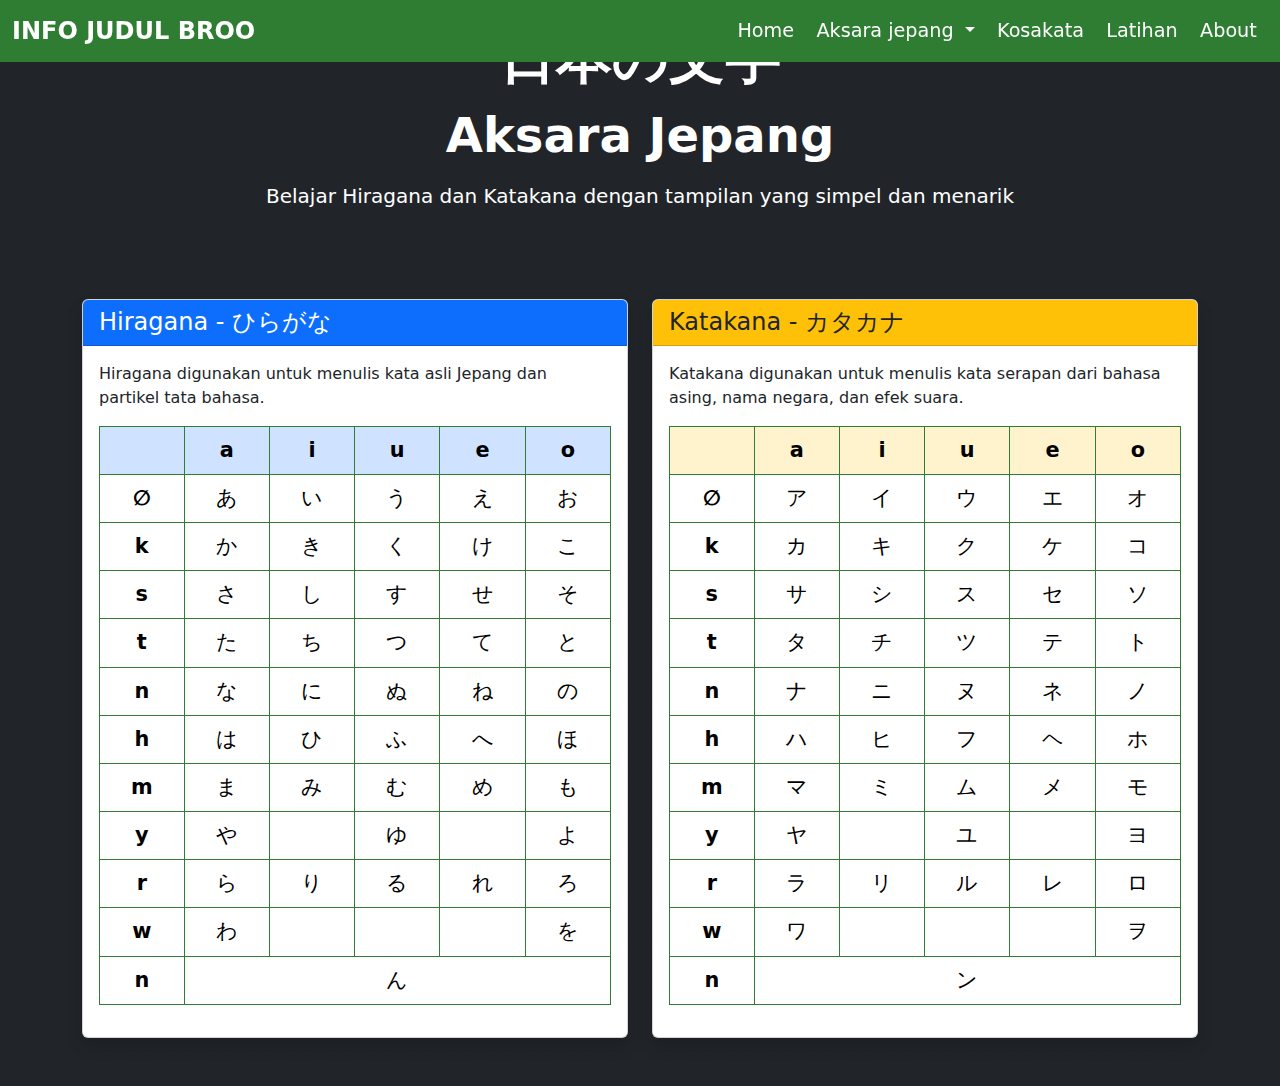
<file: public/aksara-jepang.html>
<!DOCTYPE html>
<html lang="en">
  <head>
    <meta charset="UTF-8" />
    <meta name="viewport" content="width=device-width, initial-scale=1.0" />
    <link rel="stylesheet" href="bootstrap/css/bootstrap.min.css" />
    <link rel="stylesheet" href="css/styles.css" />
    <title>Aksara Jepang</title>
  </head>
  <body class="bg-dark">
    <!-- Navbar -->
    <div id="navbar-placeholder"></div>

    <!-- Hero Section -->
    <section class="section-aksara-jepang text-white text-center py-4">
      <div class="container">
        <h1 class="fw-bold mb-3 display-4">日本の文字</h1>
        <p class="fw-bold mb-3 display-5">Aksara Jepang</p>
        <p class="lead">
          Belajar Hiragana dan Katakana dengan tampilan yang simpel dan menarik
        </p>
      </div>
    </section>

    <div class="container py-5">
      <div class="row g-4">
        <!-- Card Hiragana -->
        <div class="col-md-6">
          <div class="card shadow">
            <div class="card-header bg-primary text-white">
              <h4 class="mb-0">Hiragana - ひらがな</h4>
            </div>
            <div class="card-body">
              <p>
                Hiragana digunakan untuk menulis kata asli Jepang dan partikel
                tata bahasa.
              </p>
              <div class="table-responsive">
                <table class="table table-bordered text-center">
                  <thead class="table-primary">
                    <tr>
                      <th></th>
                      <th>a</th>
                      <th>i</th>
                      <th>u</th>
                      <th>e</th>
                      <th>o</th>
                    </tr>
                  </thead>
                  <tbody>
                    <tr>
                      <th>∅</th>
                      <td>あ</td>
                      <td>い</td>
                      <td>う</td>
                      <td>え</td>
                      <td>お</td>
                    </tr>
                    <tr>
                      <th>k</th>
                      <td>か</td>
                      <td>き</td>
                      <td>く</td>
                      <td>け</td>
                      <td>こ</td>
                    </tr>
                    <tr>
                      <th>s</th>
                      <td>さ</td>
                      <td>し</td>
                      <td>す</td>
                      <td>せ</td>
                      <td>そ</td>
                    </tr>
                    <tr>
                      <th>t</th>
                      <td>た</td>
                      <td>ち</td>
                      <td>つ</td>
                      <td>て</td>
                      <td>と</td>
                    </tr>
                    <tr>
                      <th>n</th>
                      <td>な</td>
                      <td>に</td>
                      <td>ぬ</td>
                      <td>ね</td>
                      <td>の</td>
                    </tr>
                    <tr>
                      <th>h</th>
                      <td>は</td>
                      <td>ひ</td>
                      <td>ふ</td>
                      <td>へ</td>
                      <td>ほ</td>
                    </tr>
                    <tr>
                      <th>m</th>
                      <td>ま</td>
                      <td>み</td>
                      <td>む</td>
                      <td>め</td>
                      <td>も</td>
                    </tr>
                    <tr>
                      <th>y</th>
                      <td>や</td>
                      <td></td>
                      <td>ゆ</td>
                      <td></td>
                      <td>よ</td>
                    </tr>
                    <tr>
                      <th>r</th>
                      <td>ら</td>
                      <td>り</td>
                      <td>る</td>
                      <td>れ</td>
                      <td>ろ</td>
                    </tr>
                    <tr>
                      <th>w</th>
                      <td>わ</td>
                      <td></td>
                      <td></td>
                      <td></td>
                      <td>を</td>
                    </tr>
                    <tr>
                      <th>n</th>
                      <td colspan="5">ん</td>
                    </tr>
                  </tbody>
                </table>
              </div>
            </div>
          </div>
        </div>

        <!-- Card Katakana -->
        <div class="col-md-6">
          <div class="card shadow">
            <div class="card-header bg-warning">
              <h4 class="mb-0">Katakana - カタカナ</h4>
            </div>
            <div class="card-body">
              <p>
                Katakana digunakan untuk menulis kata serapan dari bahasa asing,
                nama negara, dan efek suara.
              </p>
              <div class="table-responsive">
                <table class="table table-bordered text-center">
                  <thead class="table-warning">
                    <tr>
                      <th></th>
                      <th>a</th>
                      <th>i</th>
                      <th>u</th>
                      <th>e</th>
                      <th>o</th>
                    </tr>
                  </thead>
                  <tbody>
                    <tr>
                      <th>∅</th>
                      <td>ア</td>
                      <td>イ</td>
                      <td>ウ</td>
                      <td>エ</td>
                      <td>オ</td>
                    </tr>
                    <tr>
                      <th>k</th>
                      <td>カ</td>
                      <td>キ</td>
                      <td>ク</td>
                      <td>ケ</td>
                      <td>コ</td>
                    </tr>
                    <tr>
                      <th>s</th>
                      <td>サ</td>
                      <td>シ</td>
                      <td>ス</td>
                      <td>セ</td>
                      <td>ソ</td>
                    </tr>
                    <tr>
                      <th>t</th>
                      <td>タ</td>
                      <td>チ</td>
                      <td>ツ</td>
                      <td>テ</td>
                      <td>ト</td>
                    </tr>
                    <tr>
                      <th>n</th>
                      <td>ナ</td>
                      <td>ニ</td>
                      <td>ヌ</td>
                      <td>ネ</td>
                      <td>ノ</td>
                    </tr>
                    <tr>
                      <th>h</th>
                      <td>ハ</td>
                      <td>ヒ</td>
                      <td>フ</td>
                      <td>ヘ</td>
                      <td>ホ</td>
                    </tr>
                    <tr>
                      <th>m</th>
                      <td>マ</td>
                      <td>ミ</td>
                      <td>ム</td>
                      <td>メ</td>
                      <td>モ</td>
                    </tr>
                    <tr>
                      <th>y</th>
                      <td>ヤ</td>
                      <td></td>
                      <td>ユ</td>
                      <td></td>
                      <td>ヨ</td>
                    </tr>
                    <tr>
                      <th>r</th>
                      <td>ラ</td>
                      <td>リ</td>
                      <td>ル</td>
                      <td>レ</td>
                      <td>ロ</td>
                    </tr>
                    <tr>
                      <th>w</th>
                      <td>ワ</td>
                      <td></td>
                      <td></td>
                      <td></td>
                      <td>ヲ</td>
                    </tr>
                    <tr>
                      <th>n</th>
                      <td colspan="5">ン</td>
                    </tr>
                  </tbody>
                </table>
              </div>
            </div>
          </div>
        </div>
      </div>
    </div>

    <script src="bootstrap/js/bootstrap.bundle.js"></script>
    <script src="js/main.js"></script>
  </body>
</html>
</file>
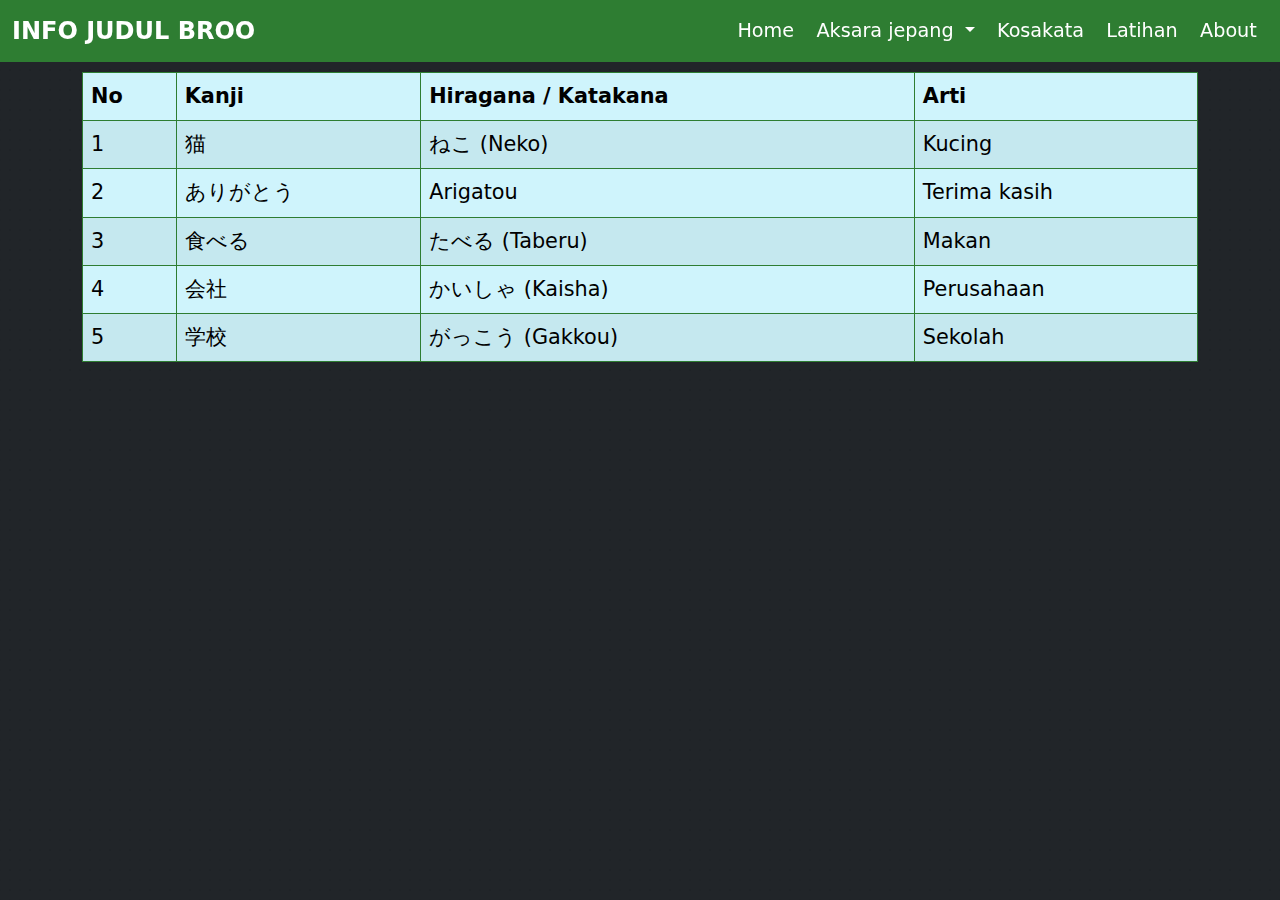
<file: public/kosakata.html>
<!DOCTYPE html>
<html lang="id">
  <head>
    <meta charset="UTF-8" />
    <meta name="viewport" content="width=device-width, initial-scale=1" />
    <title>Belajar Bahasa Jepang - Dark Table</title>
    <link href="bootstrap/css/bootstrap.min.css" rel="stylesheet" />
  </head>
  <body class="bg-dark">
    <!-- navbar -->
    <div id="navbar-placeholder"></div>
    <!-- navbar end -->

    <!-- section -->
    <div class="container container-kosakata">
      <h2 class="mb-4 text-center text-light display-6 fw-bold">
        Kosakata Bahasa Jepang
      </h2>
      <div class="table-responsive">
        <table class="table table-info table-striped table-bordered">
          <thead>
            <tr>
              <th>No</th>
              <th>Kanji</th>
              <th>Hiragana / Katakana</th>
              <th>Arti</th>
            </tr>
          </thead>
          <tbody>
            <tr>
              <td class="no">1</td>
              <td class="kanji">猫</td>
              <td class="kana">ねこ (Neko)</td>
              <td class="meaning">Kucing</td>
            </tr>
            <tr>
              <td class="no">2</td>
              <td class="kanji">ありがとう</td>
              <td class="kana">Arigatou</td>
              <td class="meaning">Terima kasih</td>
            </tr>
            <tr>
              <td class="no">3</td>
              <td class="kanji">食べる</td>
              <td class="kana">たべる (Taberu)</td>
              <td class="meaning">Makan</td>
            </tr>
            <tr>
              <td class="no">4</td>
              <td class="kanji">会社</td>
              <td class="kana">かいしゃ (Kaisha)</td>
              <td class="meaning">Perusahaan</td>
            </tr>
            <tr>
              <td class="no">5</td>
              <td class="kanji">学校</td>
              <td class="kana">がっこう (Gakkou)</td>
              <td class="meaning">Sekolah</td>
            </tr>
          </tbody>
        </table>
      </div>
    </div>

    <script src="bootstrap/js/bootstrap.bundle.min.js"></script>
    <script src="js/main.js"></script>
  </body>
</html>
</file>
<file: public/css/styles.css>
:root {
  --green-primary: #2e7d32;
  --green-secondary: #66bb6a;
  --green-accent: #f5fff6;
  --background-color: #f0f4f1;
  --text-primary: #1b3a17;
  --text-secondary: #4a7c3e;
  --white: #fff;
}

body {
  background-color: var(--green-accent);
  background-image: radial-gradient(
      circle,
      rgba(0, 0, 0, 0.03) 1px,
      transparent 1px
    ),
    radial-gradient(circle, rgba(0, 0, 0, 0.05) 1px, transparent 1px);
  background-size: 20px 20px, 10px 10px;
  background-position: 0 0, 5px 5px;
}

/* ========== Navbar ========== */
.navbar {
  display: flex;
  background-color: var(--green-primary);
  box-shadow: 0 5px 10px rgba(70, 70, 70, 0);
  transition: box-shadow 0.2s ease;
}

.navbar.scrolled {
  box-shadow: 0 5px 10px rgba(70, 70, 70, 0.5);
}

.navbar .container-fluid .navbar-brand {
  font-size: 1.5rem;
  font-weight: bold;
  color: var(--white);
}

.navbar .container-fluid .navbar-toggler {
  border: none;
}

.navbar .container-fluid .navbar-toggler:focus {
  outline: none;
  box-shadow: 0 0 0 2px var(--green-primary);
}

.navbar .container-fluid .navbar-toggler .navbar-toggler-icon {
  background-image: url("data:image/svg+xml;charset=utf8,%3Csvg viewBox='0 0 30 30' xmlns='http://www.w3.org/2000/svg'%3E%3Cpath stroke='white' stroke-width='2' stroke-linecap='round' stroke-miterlimit='10' d='M4 7h22M4 15h22M4 23h22'/%3E%3C/svg%3E");
}

.navbar .container-fluid .collapse .navbar-nav .nav-item .nav-link {
  font-size: 1.2rem;
  color: var(--white);
  transition: color 0.3s ease;
  margin: 0 0.2rem;
}

.navbar .container-fluid .collapse .navbar-nav .nav-item .nav-link:hover {
  color: var(--green-secondary);
}

.offcanvas {
  background-color: var(--text-secondary);
  width: 250px !important;
}

.offcanvas .offcanvas-header .offcanvas-title {
  color: var(--white);
  font-size: 1.5rem;
  margin-left: 0.8rem;
}

.offcanvas .offcanvas-body .navbar-nav .nav-item .nav-link {
  color: var(--white);
  font-size: 1.2rem;
  padding: 0.5rem 1rem;
  border-radius: 10px;
}

.offcanvas .offcanvas-body .navbar-nav .nav-item .nav-link:hover {
  background-color: var(--text-primary);
  color: var(--green-secondary);
}

/* ========== Home Section ========== */
.home-section {
  background: url("../asset/home-img.png") center/cover no-repeat;
  min-height: 100vh;
  background-color: var(--background-color);
  color: var(--text-primary);
}

.container-aksara-jepang {
  scroll-margin-top: 3.5rem;
  background-color: var(--green-secondary);
  padding: 3rem 1rem 0 1rem;
}

.container-aksara-jepang h2 {
  color: var(--white);
}

/* ========== Card Scroll ========== */
.card-scroll {
  display: flex;
  flex-direction: row;
  gap: 1rem;
  overflow-x: auto;
  scroll-behavior: smooth;
  padding: 25px;
  padding-bottom: 12px;
  border-top: 2px solid var(--text-primary);
  border-bottom: 2px solid var(--text-primary);
  -webkit-overflow-scrolling: touch;
  scrollbar-width: none;
  -ms-overflow-style: none;
}

.card-scroll::-webkit-scrollbar {
  display: none;
}

/* ========== Card Fixed ========== */
.card-fixed {
  min-width: 320px;
  max-width: 350px;
  flex-shrink: 0;
  margin-right: 16px;
  background-color: var(--white);
  box-shadow: none !important;
}

/* ========== Table Styles ========== */
.table-bordered th,
.table-bordered td {
  border: 1px solid var(--green-primary);
  vertical-align: middle;
  font-size: 1.3rem;
  padding: 0.5rem;
  white-space: nowrap;
}

.table-success thead th {
  background-color: var(--green-primary);
  color: var(--white);
  padding: 20px;
  border-color: var(--green-secondary);
}

.table-warning thead th {
  background-color: #ffeb3b;
  color: #212529;
  border-color: #fbc02d;
}

/* ========== kosakata ========== */
.kosakata-section {
  padding: 3rem;
  background-color: var(--green-secondary);
  scroll-margin-top: 50px;
  margin: 0 auto 2.5rem auto;
  overflow-x: hidden;
}

.kosakata-section h2 {
  text-align: center;
  margin-bottom: 2rem;
  color: var(--white);
  text-shadow: 0 0 10px var(--white);
}

.table-responsive-scroll {
  width: 100%;
  overflow-x: auto;
  -webkit-overflow-scrolling: touch;
  scrollbar-width: thin;
  scrollbar-color: var(--text-primary) transparent;
}

.table-responsive-scroll::-webkit-scrollbar {
  height: 8px;
}

.table-responsive-scroll::-webkit-scrollbar-track {
  background: transparent;
}

.table-responsive-scroll::-webkit-scrollbar-thumb {
  background-color: var(--text-primary);
  border-radius: 10px;
  border: 2px solid transparent;
  background-clip: content-box;
}

.kosakata-table {
  min-width: 700px;
  width: 100%;
  border-collapse: separate;
  border-spacing: 0 0.75rem;
  overflow: hidden;
  background-color: var(--white);
}

.kosakata-table thead {
  background-color: var(--text-secondary);
  color: var(--white);
}

.kosakata-table thead tr {
  height: 50px;
}

.kosakata-table thead th {
  font-weight: bold;
  font-size: 1.2rem;
  text-align: center;
  padding: 1rem 1.5rem;
  user-select: none;
}

.kosakata-table tbody tr:nth-child(odd) {
  background-color: #e6f0d4;
  color: var(--text-primary);
  transition: background-color 0.3s ease;
}

.kosakata-table tbody tr:nth-child(even) {
  background-color: #cde6b1;
  color: var(--text-primary);
  transition: background-color 0.3s ease;
}

.kosakata-table tbody tr:hover {
  background-color: var(--text-secondary);
  color: #fff;
  cursor: pointer;
}

.kosakata-table tbody td {
  padding: 1rem 1.5rem;
  vertical-align: middle;
  text-align: center;
  font-size: 1.1rem;
}

.kosakata-table tbody td:nth-child(1) {
  font-weight: bold;
}

.kosakata-table tbody td.kanji {
  font-size: 2rem;
  font-weight: bold;
  color: inherit;
}

.kosakata-table tbody td.kana {
  font-style: italic;
  color: inherit;
}

.kosakata-table tbody td.arti {
  font-weight: 500;
  color: inherit;
}

/* ========== kosakata end ========== */

/* ========== Tentang Section ========== */
.about-section {
  background-color: var(--text-secondary);
  scroll-margin-top: 3rem;
}

.about-photo {
  width: 200px;
  height: 200px;
  object-fit: cover;
  border: 5px solid var(--text-primary);
  box-shadow: 0 0 15px rgba(102, 187, 106, 0.7);
  transition: transform 0.3s ease;
}

.about-photo:hover {
  transform: scale(1.1);
  box-shadow: 0 0 25px rgba(102, 187, 106, 1);
}

.about-text {
  color: var(--white);
}

.about-title {
  color: var(--white);
}

.about-lead {
  font-size: 1.25rem;
}

.about-quote {
  font-style: italic;
}

/* ========== Responsive ========== */
@media (max-width: 768px) {
  .container-kosakata table thead tr th {
    font-size: 1.3rem;
  }

  .container-kosakata td.no,
  .container-kosakata td.kanji,
  .container-kosakata td.kana,
  .container-kosakata td.meaning {
    font-size: 1rem;
  }

  /* ========== kosakata ========== */
  .kosakata-section {
    padding: 1rem;
  }

  .kosakata-section h2 {
    margin-bottom: 1rem;
  }

  .kosakata-table thead tr {
    height: 30px;
  }

  .kosakata-table thead th {
    font-size: 1rem;
    padding: 1rem;
  }

  .kosakata-table tbody td {
    padding: 1rem;
    font-size: 1rem;
  }

  .kosakata-table tbody td.kanji {
    font-size: 1.5rem;
  }

  /* ========== kosakata end ========== */
}
</file>
